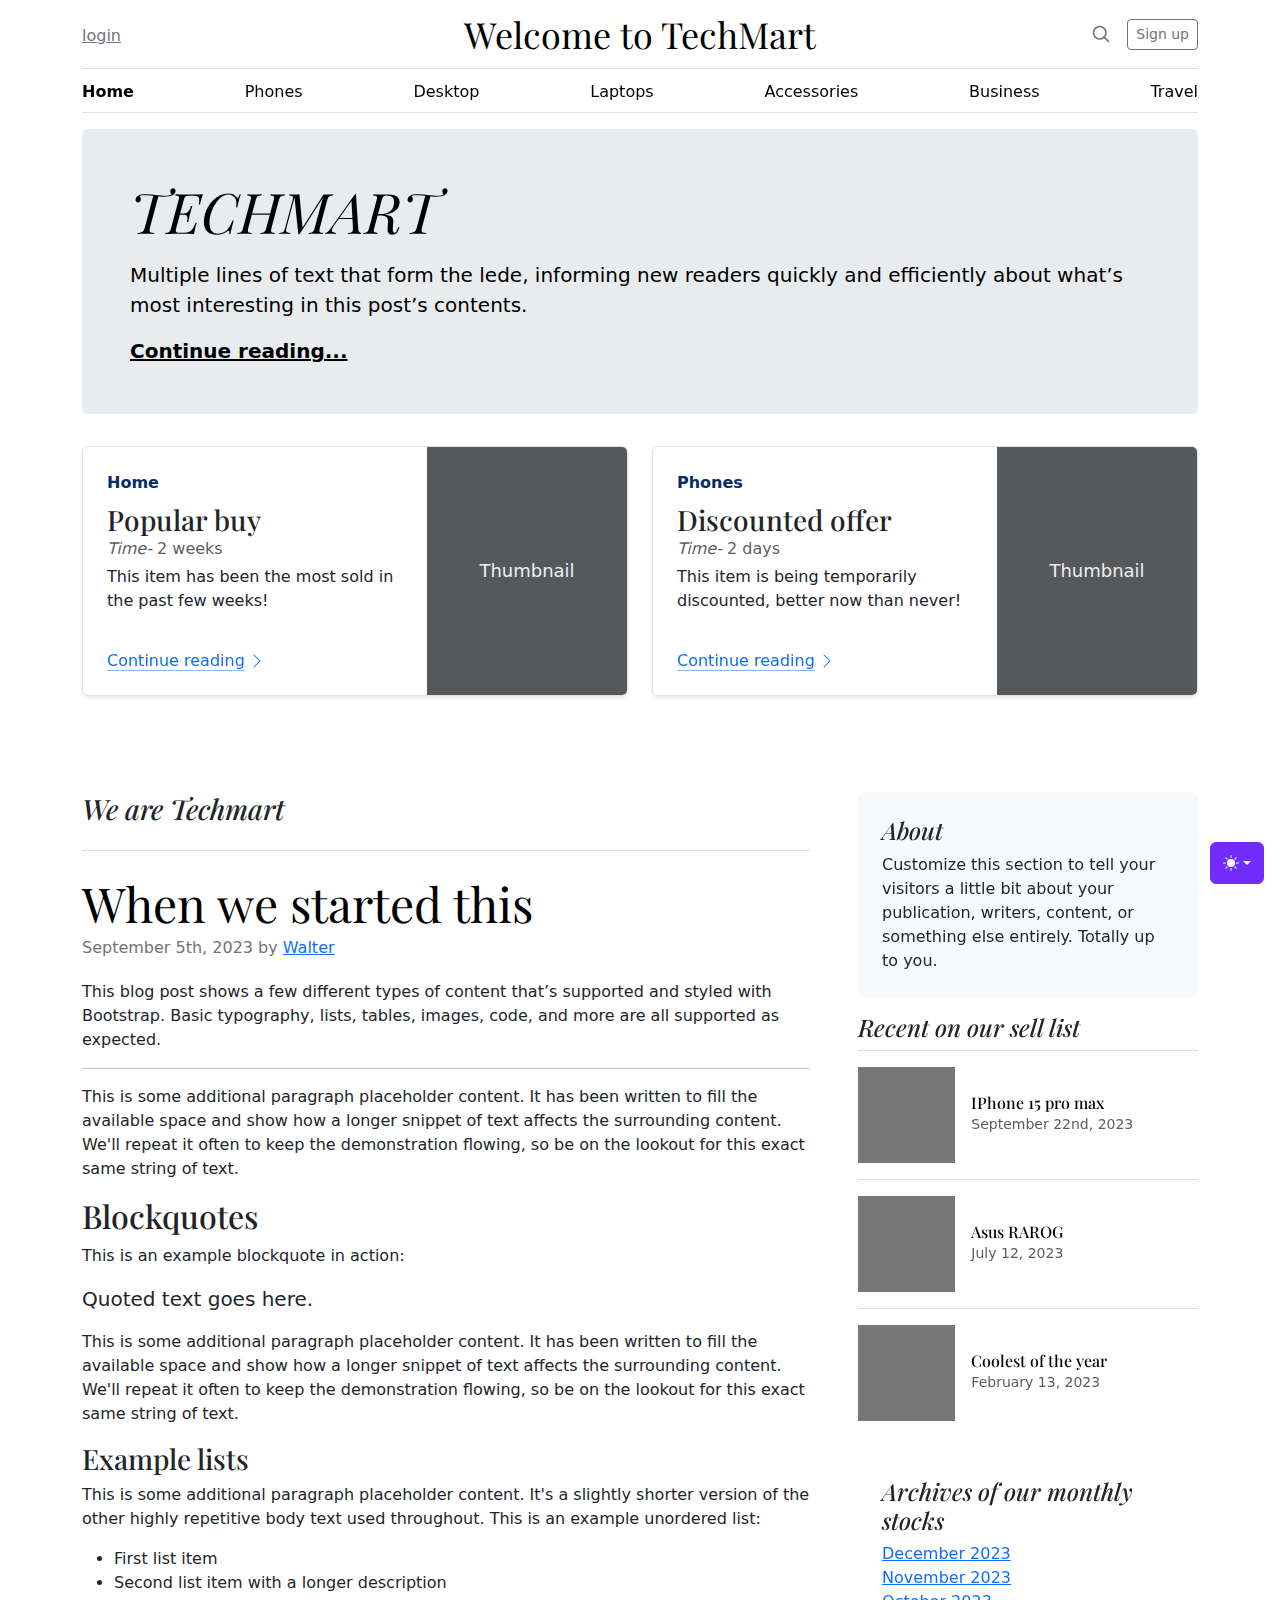
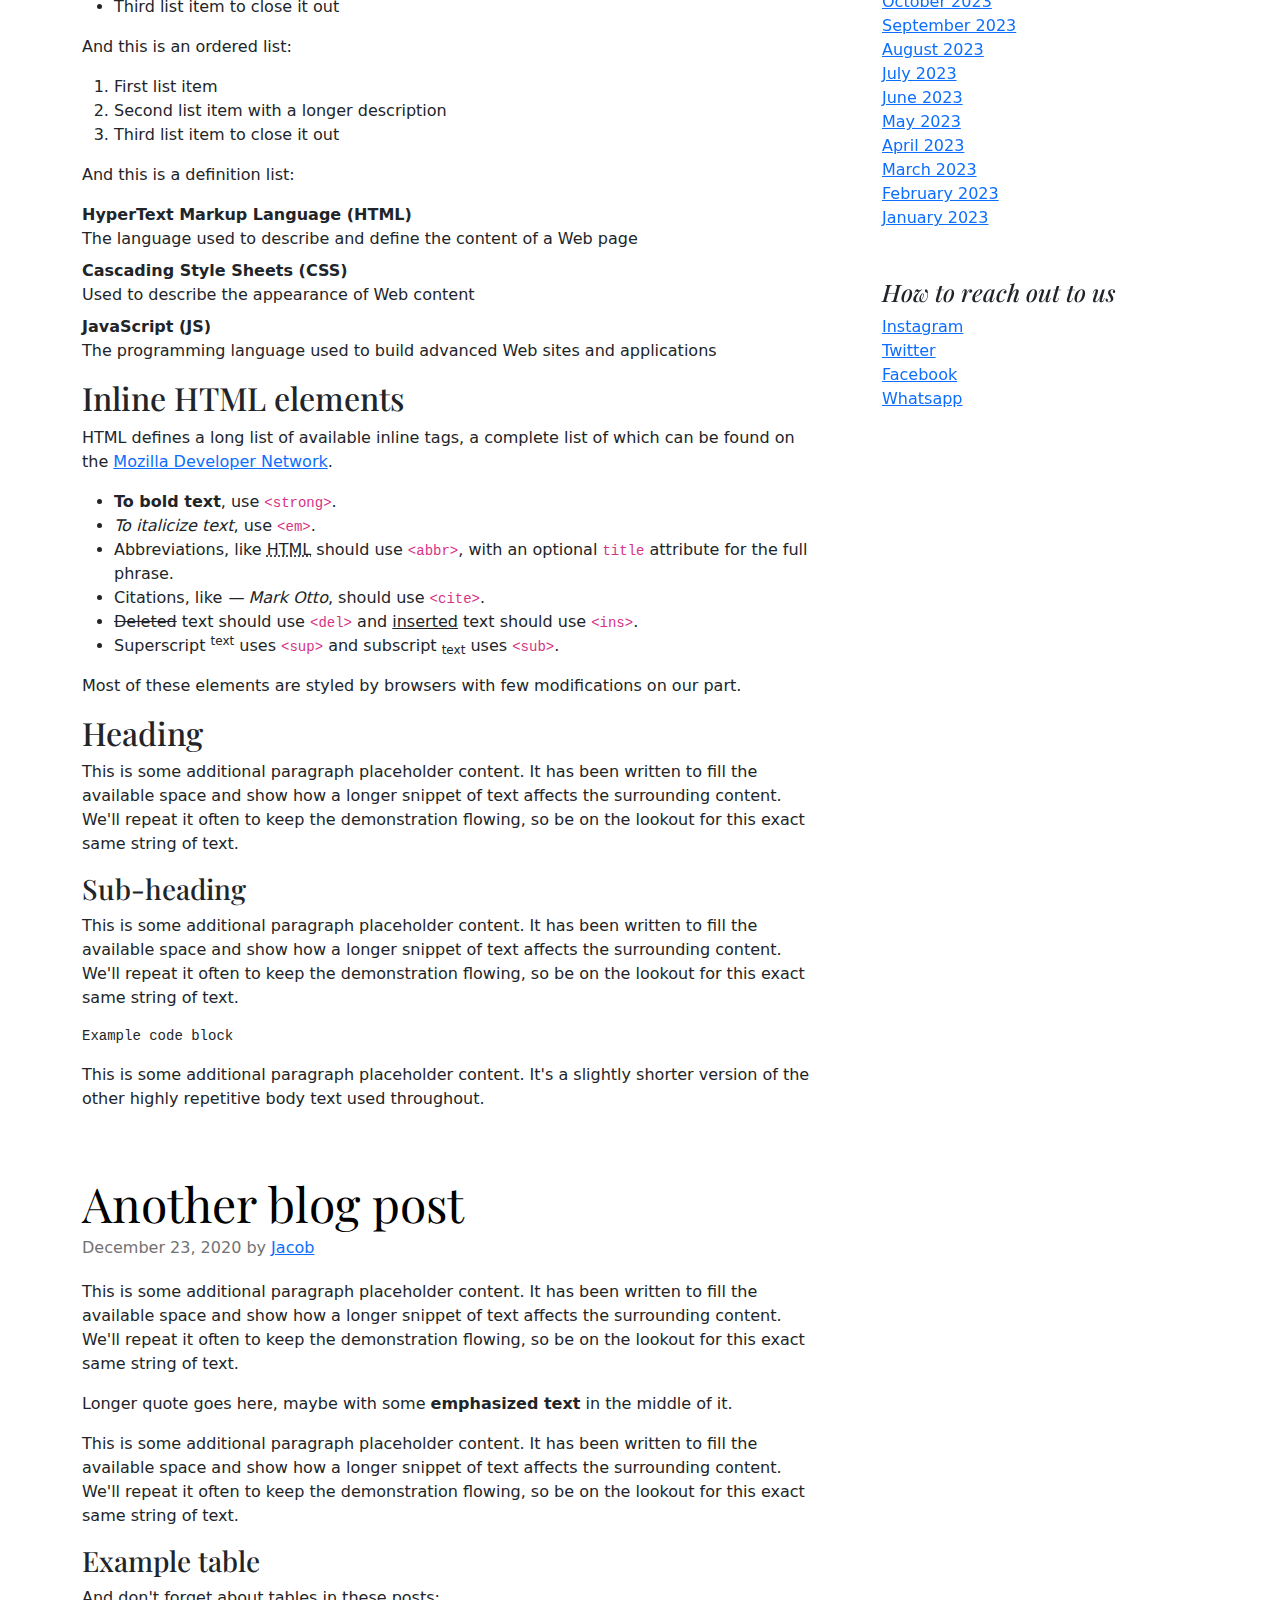
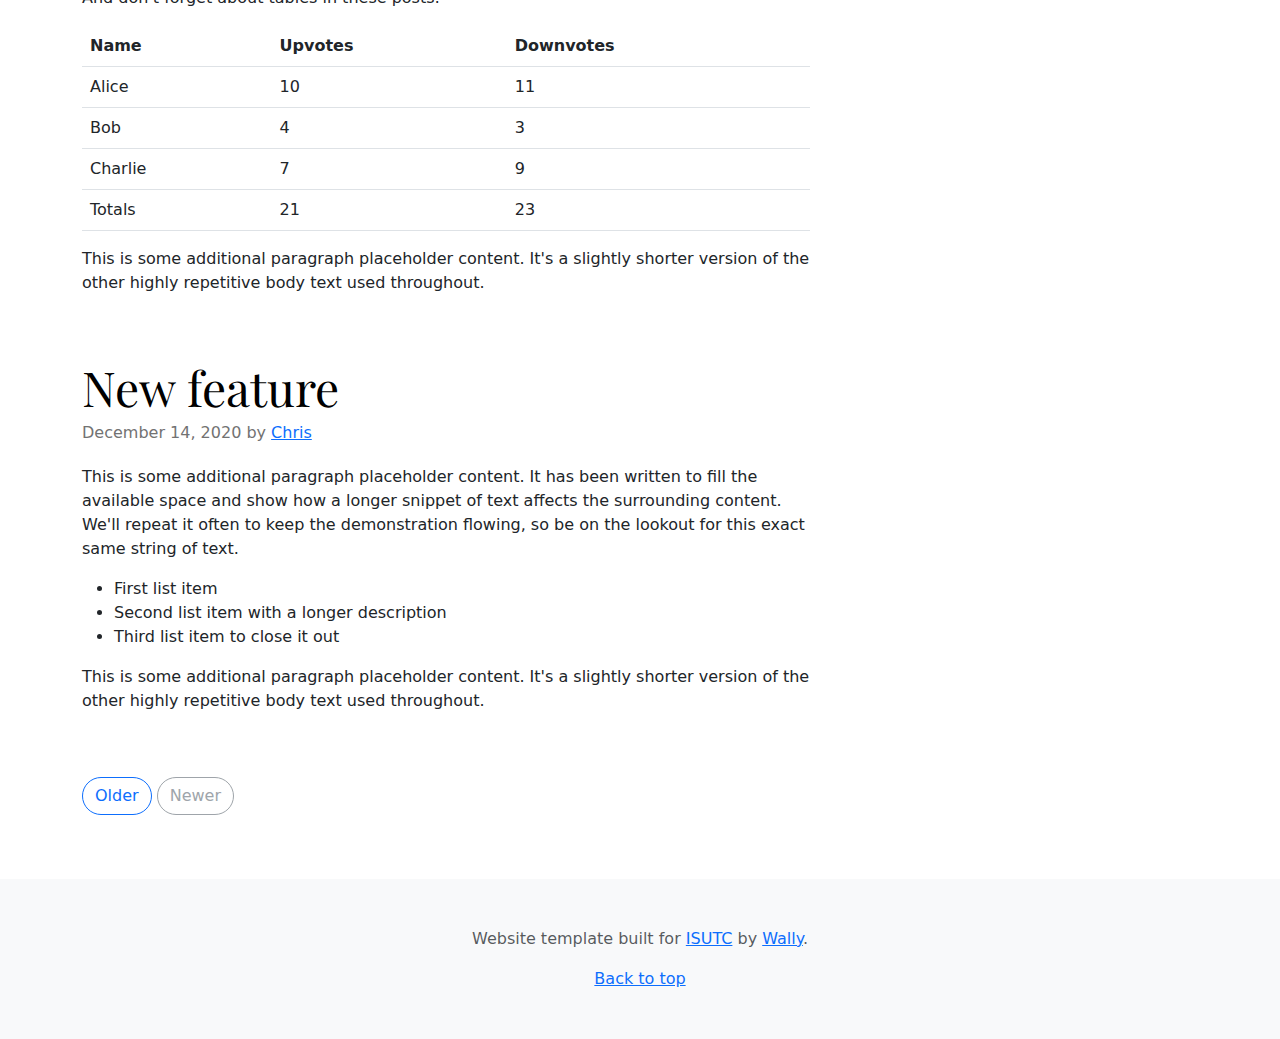
<file: PROJECT/index.html>
<!doctype html>
<html lang="en" data-bs-theme="auto">
  <head><script src="assets/js/color-modes.js"></script>

    <meta charset="utf-8">
    <meta name="viewport" content="width=device-width, initial-scale=1">
    <meta name="description" content="">
    <meta name="author" content="Mark Otto, Jacob Thornton, and Bootstrap contributors">
    <meta name="generator" content="Hugo 0.115.4">
    <title>Techmart</title>

    <link rel="canonical" href="blog">

    

    <!--link rel="stylesheet" href=""-->

<link href="assets/dist/css/bootstrap.min.css" rel="stylesheet">

    <style>
      .bd-placeholder-img {
        font-size: 1.125rem;
        text-anchor: middle;
        -webkit-user-select: none;
        -moz-user-select: none;
        user-select: none;
      }

      @media (min-width: 768px) {
        .bd-placeholder-img-lg {
          font-size: 3.5rem;
        }
      }

      .b-example-divider {
        width: 100%;
        height: 3rem;
        background-color: rgba(0, 0, 0, .1);
        border: solid rgba(0, 0, 0, .15);
        border-width: 1px 0;
        box-shadow: inset 0 .5em 1.5em rgba(0, 0, 0, .1), inset 0 .125em .5em rgba(0, 0, 0, .15);
      }

      .b-example-vr {
        flex-shrink: 0;
        width: 1.5rem;
        height: 100vh;
      }

      .bi {
        vertical-align: -.125em;
        fill: currentColor;
      }

      .nav-scroller {
        position: relative;
        z-index: 2;
        height: 2.75rem;
        overflow-y: hidden;
      }

      .nav-scroller .nav {
        display: flex;
        flex-wrap: nowrap;
        padding-bottom: 1rem;
        margin-top: -1px;
        overflow-x: auto;
        text-align: center;
        white-space: nowrap;
        -webkit-overflow-scrolling: touch;
      }

      .btn-bd-primary {
        --bd-violet-bg: #712cf9;
        --bd-violet-rgb: 112.520718, 44.062154, 249.437846;

        --bs-btn-font-weight: 600;
        --bs-btn-color: var(--bs-white);
        --bs-btn-bg: var(--bd-violet-bg);
        --bs-btn-border-color: var(--bd-violet-bg);
        --bs-btn-hover-color: var(--bs-white);
        --bs-btn-hover-bg: #6528e0;
        --bs-btn-hover-border-color: #6528e0;
        --bs-btn-focus-shadow-rgb: var(--bd-violet-rgb);
        --bs-btn-active-color: var(--bs-btn-hover-color);
        --bs-btn-active-bg: #5a23c8;
        --bs-btn-active-border-color: #5a23c8;
      }
      .bd-mode-toggle {
        z-index: 1500;
      }
    </style>

    
    <!-- Custom styles for this template -->
    <link href="https://fonts.googleapis.com/css?family=Playfair&#43;Display:700,900&amp;display=swap" rel="stylesheet">
    <!-- Custom styles for this template -->
    <link href="blog.css" rel="stylesheet">
  </head>
  <body>
    <svg xmlns="http://www.w3.org/2000/svg" class="d-none">
      <symbol id="check2" viewBox="0 0 16 16">
        <path d="M13.854 3.646a.5.5 0 0 1 0 .708l-7 7a.5.5 0 0 1-.708 0l-3.5-3.5a.5.5 0 1 1 .708-.708L6.5 10.293l6.646-6.647a.5.5 0 0 1 .708 0z"/>
      </symbol>
      <symbol id="circle-half" viewBox="0 0 16 16">
        <path d="M8 15A7 7 0 1 0 8 1v14zm0 1A8 8 0 1 1 8 0a8 8 0 0 1 0 16z"/>
      </symbol>
      <symbol id="moon-stars-fill" viewBox="0 0 16 16">
        <path d="M6 .278a.768.768 0 0 1 .08.858 7.208 7.208 0 0 0-.878 3.46c0 4.021 3.278 7.277 7.318 7.277.527 0 1.04-.055 1.533-.16a.787.787 0 0 1 .81.316.733.733 0 0 1-.031.893A8.349 8.349 0 0 1 8.344 16C3.734 16 0 12.286 0 7.71 0 4.266 2.114 1.312 5.124.06A.752.752 0 0 1 6 .278z"/>
        <path d="M10.794 3.148a.217.217 0 0 1 .412 0l.387 1.162c.173.518.579.924 1.097 1.097l1.162.387a.217.217 0 0 1 0 .412l-1.162.387a1.734 1.734 0 0 0-1.097 1.097l-.387 1.162a.217.217 0 0 1-.412 0l-.387-1.162A1.734 1.734 0 0 0 9.31 6.593l-1.162-.387a.217.217 0 0 1 0-.412l1.162-.387a1.734 1.734 0 0 0 1.097-1.097l.387-1.162zM13.863.099a.145.145 0 0 1 .274 0l.258.774c.115.346.386.617.732.732l.774.258a.145.145 0 0 1 0 .274l-.774.258a1.156 1.156 0 0 0-.732.732l-.258.774a.145.145 0 0 1-.274 0l-.258-.774a1.156 1.156 0 0 0-.732-.732l-.774-.258a.145.145 0 0 1 0-.274l.774-.258c.346-.115.617-.386.732-.732L13.863.1z"/>
      </symbol>
      <symbol id="sun-fill" viewBox="0 0 16 16">
        <path d="M8 12a4 4 0 1 0 0-8 4 4 0 0 0 0 8zM8 0a.5.5 0 0 1 .5.5v2a.5.5 0 0 1-1 0v-2A.5.5 0 0 1 8 0zm0 13a.5.5 0 0 1 .5.5v2a.5.5 0 0 1-1 0v-2A.5.5 0 0 1 8 13zm8-5a.5.5 0 0 1-.5.5h-2a.5.5 0 0 1 0-1h2a.5.5 0 0 1 .5.5zM3 8a.5.5 0 0 1-.5.5h-2a.5.5 0 0 1 0-1h2A.5.5 0 0 1 3 8zm10.657-5.657a.5.5 0 0 1 0 .707l-1.414 1.415a.5.5 0 1 1-.707-.708l1.414-1.414a.5.5 0 0 1 .707 0zm-9.193 9.193a.5.5 0 0 1 0 .707L3.05 13.657a.5.5 0 0 1-.707-.707l1.414-1.414a.5.5 0 0 1 .707 0zm9.193 2.121a.5.5 0 0 1-.707 0l-1.414-1.414a.5.5 0 0 1 .707-.707l1.414 1.414a.5.5 0 0 1 0 .707zM4.464 4.465a.5.5 0 0 1-.707 0L2.343 3.05a.5.5 0 1 1 .707-.707l1.414 1.414a.5.5 0 0 1 0 .708z"/>
      </symbol>
    </svg>

    <div class="dropdown position-fixed bottom-0 end-0 mb-3 me-3 bd-mode-toggle">
      <button class="btn btn-bd-primary py-2 dropdown-toggle d-flex align-items-center"
              id="bd-theme"
              type="button"
              aria-expanded="false"
              data-bs-toggle="dropdown"
              aria-label="Toggle theme (auto)">
        <svg class="bi my-1 theme-icon-active" width="1em" height="1em"><use href="#circle-half"></use></svg>
        <span class="visually-hidden" id="bd-theme-text">Toggle theme</span>
      </button>
      <ul class="dropdown-menu dropdown-menu-end shadow" aria-labelledby="bd-theme-text">
        <li>
          <button type="button" class="dropdown-item d-flex align-items-center" data-bs-theme-value="light" aria-pressed="false">
            <svg class="bi me-2 opacity-50 theme-icon" width="1em" height="1em"><use href="#sun-fill"></use></svg>
            Light
            <svg class="bi ms-auto d-none" width="1em" height="1em"><use href="#check2"></use></svg>
          </button>
        </li>
        <li>
          <button type="button" class="dropdown-item d-flex align-items-center" data-bs-theme-value="dark" aria-pressed="false">
            <svg class="bi me-2 opacity-50 theme-icon" width="1em" height="1em"><use href="#moon-stars-fill"></use></svg>
            Dark
            <svg class="bi ms-auto d-none" width="1em" height="1em"><use href="#check2"></use></svg>
          </button>
        </li>
        <li>
          <button type="button" class="dropdown-item d-flex align-items-center active" data-bs-theme-value="auto" aria-pressed="true">
            <svg class="bi me-2 opacity-50 theme-icon" width="1em" height="1em"><use href="#circle-half"></use></svg>
            Auto
            <svg class="bi ms-auto d-none" width="1em" height="1em"><use href="#check2"></use></svg>
          </button>
        </li>
      </ul>
    </div>

    
<svg xmlns="http://www.w3.org/2000/svg" class="d-none">
  <symbol id="aperture" fill="none" stroke="currentColor" stroke-linecap="round" stroke-linejoin="round" stroke-width="2" viewBox="0 0 24 24">
    <circle cx="12" cy="12" r="10"/>
    <path d="M14.31 8l5.74 9.94M9.69 8h11.48M7.38 12l5.74-9.94M9.69 16L3.95 6.06M14.31 16H2.83m13.79-4l-5.74 9.94"/>
  </symbol>
  <symbol id="cart" viewBox="0 0 16 16">
    <path d="M0 1.5A.5.5 0 0 1 .5 1H2a.5.5 0 0 1 .485.379L2.89 3H14.5a.5.5 0 0 1 .49.598l-1 5a.5.5 0 0 1-.465.401l-9.397.472L4.415 11H13a.5.5 0 0 1 0 1H4a.5.5 0 0 1-.491-.408L2.01 3.607 1.61 2H.5a.5.5 0 0 1-.5-.5zM3.102 4l.84 4.479 9.144-.459L13.89 4H3.102zM5 12a2 2 0 1 0 0 4 2 2 0 0 0 0-4zm7 0a2 2 0 1 0 0 4 2 2 0 0 0 0-4zm-7 1a1 1 0 1 1 0 2 1 1 0 0 1 0-2zm7 0a1 1 0 1 1 0 2 1 1 0 0 1 0-2z"/>
  </symbol>
  <symbol id="chevron-right" viewBox="0 0 16 16">
    <path fill-rule="evenodd" d="M4.646 1.646a.5.5 0 0 1 .708 0l6 6a.5.5 0 0 1 0 .708l-6 6a.5.5 0 0 1-.708-.708L10.293 8 4.646 2.354a.5.5 0 0 1 0-.708z"/>
  </symbol>
</svg>

<div class="container">
  <header class="border-bottom lh-1 py-3">
    <div class="row flex-nowrap justify-content-between align-items-center">
      <div class="col-4 pt-1">
        <a class="link-secondary" href="#">login</a>
      </div>
      <div class="col-4 text-center">
        <a class="blog-header-logo text-body-emphasis text-decoration-none" href="#">Welcome to TechMart</a>
      </div>
      <div class="col-4 d-flex justify-content-end align-items-center">
        <a class="link-secondary" href="#" aria-label="Search">
          <svg xmlns="http://www.w3.org/2000/svg" width="20" height="20" fill="none" stroke="currentColor" stroke-linecap="round" stroke-linejoin="round" stroke-width="2" class="mx-3" role="img" viewBox="0 0 24 24"><title>Search</title><circle cx="10.5" cy="10.5" r="7.5"/><path d="M21 21l-5.2-5.2"/></svg>
        </a>
        <a class="btn btn-sm btn-outline-secondary" href="#">Sign up</a>
      </div>
    </div>
  </header>

  <div class="nav-scroller py-1 mb-3 border-bottom">
    <nav class="nav nav-underline justify-content-between">
      <a class="nav-item nav-link link-body-emphasis active" href="#">Home</a>
      <a class="nav-item nav-link link-body-emphasis" href="Phone.html">Phones</a>
      <a class="nav-item nav-link link-body-emphasis" href="Desktop.html">Desktop</a>
      <a class="nav-item nav-link link-body-emphasis" href="Laptop.html">Laptops</a>
      <a class="nav-item nav-link link-body-emphasis" href="Acessories.html">Accessories</a>
      <a class="nav-item nav-link link-body-emphasis" href="#">Business</a>
      <a class="nav-item nav-link link-body-emphasis" href="#">Travel</a>
    </nav>
  </div>
</div>

<main class="container">
  <div class="p-4 p-md-5 mb-4 rounded text-body-emphasis bg-body-secondary" id="test">
    <div class="col-lg-6 px-0"></div>
      <h1 class="display-4 fst-italic" style="outline: white;">TECHMART</h1>
      <p class="lead my-3" style="outline: white;">Multiple lines of text that form the lede, informing new readers quickly and efficiently about what’s most interesting in this post’s contents.</p>
      <p class="lead mb-0" style="outline: white;"><a href="#" class="text-body-emphasis fw-bold">Continue reading...</a></p>
    </div>
  </div>
  <div class="scrolling-wrapper row flex-row flex-nowrap mt-4 pb-4 pt-2 row mb-5">
    <div class="col-md-6">
      <div class="row g-0 border rounded overflow-hidden flex-md-row mb-4 shadow-sm h-md-250 position-relative">
        <div class="col p-4 d-flex flex-column position-static">
          <strong class="d-inline-block mb-2 text-primary-emphasis">Home</strong>
          <h3 class="mb-0">Popular buy</h3>
          <div class="mb-1 text-body-secondary"><i>Time-</i> 2 weeks</div>
          <p class="card-text mb-auto">This item has been the most sold in the past few weeks!</p>
          <a href="Acessories.html" class="icon-link gap-1 icon-link-hover stretched-link">
            Continue reading
            <svg class="bi"><use xlink:href="#chevron-right"/></svg>
          </a>
        </div>
        <div class="col-auto d-none d-lg-block">
          <svg class="bd-placeholder-img" width="200" height="250" xmlns="http://www.w3.org/2000/svg" role="img" aria-label="Placeholder: Thumbnail" preserveAspectRatio="xMidYMid slice" focusable="false"><title>Placeholder</title><rect width="100%" height="100%" fill="#55595c"/><text x="50%" y="50%" fill="#eceeef" dy=".3em">Thumbnail</text></svg>
        </div>
      </div>
    </div>
    <div class="col-md-6">
      <div class="row g-0 border rounded overflow-hidden flex-md-row mb-4 shadow-sm h-md-250 position-relative">
        <div class="col p-4 d-flex flex-column position-static">
          <strong class="d-inline-block mb-2 text-primary-emphasis">Phones</strong>
          <h3 class="mb-0">Discounted offer</h3>
          <div class="mb-1 text-body-secondary"><i>Time-</i> 2 days</div>
          <p class="card-text mb-auto">This item is being temporarily discounted, better now than never!</p>
          <a href="Phone.html" class="icon-link gap-1 icon-link-hover stretched-link">
            Continue reading
            <svg class="bi"><use xlink:href="#chevron-right"/></svg>
          </a>
        </div>
        <div class="col-auto d-none d-lg-block">
          <svg class="bd-placeholder-img" width="200" height="250" xmlns="http://www.w3.org/2000/svg" role="img" aria-label="Placeholder: Thumbnail" preserveAspectRatio="xMidYMid slice" focusable="false"><title>Placeholder</title><rect width="100%" height="100%" fill="#55595c"/><text x="50%" y="50%" fill="#eceeef" dy=".3em">Thumbnail</text></svg>
        </div>
      </div>
    </div>
    <div class="col-md-6">
      <div class="row g-0 border rounded overflow-hidden flex-md-row mb-4 shadow-sm h-md-250 position-relative">
        <div class="col p-4 d-flex flex-column position-static">
          <strong class="d-inline-block mb-2 text-primary-emphasis">Desktop</strong>
          <h3 class="mb-0">Discounted offer</h3>
          <div class="mb-1 text-body-secondary"><i>Time-</i> 2 weeks</div>
          <p class="card-text mb-auto">This item is being temporarily discounted, better now than never!</p>
          <a href="Desktop.html" class="icon-link gap-1 icon-link-hover stretched-link">
            Continue reading
            <svg class="bi"><use xlink:href="#chevron-right"/></svg>
          </a>
        </div>
        <div class="col-auto d-none d-lg-block">
          <svg class="bd-placeholder-img" width="200" height="250" xmlns="http://www.w3.org/2000/svg" role="img" aria-label="Placeholder: Thumbnail" preserveAspectRatio="xMidYMid slice" focusable="false"><title>Placeholder</title><rect width="100%" height="100%" fill="#55595c"/><text x="50%" y="50%" fill="#eceeef" dy=".3em">Thumbnail</text></svg>
        </div>
      </div>
    </div>
    <div class="col-md-6">
      <div class="row g-0 border rounded overflow-hidden flex-md-row mb-4 shadow-sm h-md-250 position-relative">
        <div class="col p-4 d-flex flex-column position-static">
          <strong class="d-inline-block mb-2 text-primary-emphasis">Laptop</strong>
          <h3 class="mb-0">Discounted offer</h3>
          <div class="mb-1 text-body-secondary"><i>Time-</i> 1 weeks</div>
          <p class="card-text mb-auto">This item is being temporarily discounted, better now than never!</p>
          <a href="Laptop.html" class="icon-link gap-1 icon-link-hover stretched-link">
            Continue reading
            <svg class="bi"><use xlink:href="#chevron-right"/></svg>
          </a>
        </div>
        <div class="col-auto d-none d-lg-block">
          <svg class="bd-placeholder-img" width="200" height="250" xmlns="http://www.w3.org/2000/svg" role="img" aria-label="Placeholder: Thumbnail" preserveAspectRatio="xMidYMid slice" focusable="false"><title>Placeholder</title><rect width="100%" height="100%" fill="#55595c"/><text x="50%" y="50%" fill="#eceeef" dy=".3em">Thumbnail</text></svg>
        </div>
      </div>
    </div>
  </div>
  <div class="row g-5">
    <div class="col-md-8">
      <h3 class="pb-4 mb-4 fst-italic border-bottom">
        We are Techmart
      </h3>

      <article class="blog-post">
        <h2 class="display-5 link-body-emphasis mb-1">When we started this</h2>
        <p class="blog-post-meta">September 5th, 2023 by <a href="#">Walter</a></p>

        <p>This blog post shows a few different types of content that’s supported and styled with Bootstrap. Basic typography, lists, tables, images, code, and more are all supported as expected.</p>
        <hr>
        <p>This is some additional paragraph placeholder content. It has been written to fill the available space and show how a longer snippet of text affects the surrounding content. We'll repeat it often to keep the demonstration flowing, so be on the lookout for this exact same string of text.</p>
        <h2>Blockquotes</h2>
        <p>This is an example blockquote in action:</p>
        <blockquote class="blockquote">
          <p>Quoted text goes here.</p>
        </blockquote>
        <p>This is some additional paragraph placeholder content. It has been written to fill the available space and show how a longer snippet of text affects the surrounding content. We'll repeat it often to keep the demonstration flowing, so be on the lookout for this exact same string of text.</p>
        <h3>Example lists</h3>
        <p>This is some additional paragraph placeholder content. It's a slightly shorter version of the other highly repetitive body text used throughout. This is an example unordered list:</p>
        <ul>
          <li>First list item</li>
          <li>Second list item with a longer description</li>
          <li>Third list item to close it out</li>
        </ul>
        <p>And this is an ordered list:</p>
        <ol>
          <li>First list item</li>
          <li>Second list item with a longer description</li>
          <li>Third list item to close it out</li>
        </ol>
        <p>And this is a definition list:</p>
        <dl>
          <dt>HyperText Markup Language (HTML)</dt>
          <dd>The language used to describe and define the content of a Web page</dd>
          <dt>Cascading Style Sheets (CSS)</dt>
          <dd>Used to describe the appearance of Web content</dd>
          <dt>JavaScript (JS)</dt>
          <dd>The programming language used to build advanced Web sites and applications</dd>
        </dl>
        <h2>Inline HTML elements</h2>
        <p>HTML defines a long list of available inline tags, a complete list of which can be found on the <a href="https://developer.mozilla.org/en-US/docs/Web/HTML/Element">Mozilla Developer Network</a>.</p>
        <ul>
          <li><strong>To bold text</strong>, use <code class="language-plaintext highlighter-rouge">&lt;strong&gt;</code>.</li>
          <li><em>To italicize text</em>, use <code class="language-plaintext highlighter-rouge">&lt;em&gt;</code>.</li>
          <li>Abbreviations, like <abbr title="HyperText Markup Language">HTML</abbr> should use <code class="language-plaintext highlighter-rouge">&lt;abbr&gt;</code>, with an optional <code class="language-plaintext highlighter-rouge">title</code> attribute for the full phrase.</li>
          <li>Citations, like <cite>— Mark Otto</cite>, should use <code class="language-plaintext highlighter-rouge">&lt;cite&gt;</code>.</li>
          <li><del>Deleted</del> text should use <code class="language-plaintext highlighter-rouge">&lt;del&gt;</code> and <ins>inserted</ins> text should use <code class="language-plaintext highlighter-rouge">&lt;ins&gt;</code>.</li>
          <li>Superscript <sup>text</sup> uses <code class="language-plaintext highlighter-rouge">&lt;sup&gt;</code> and subscript <sub>text</sub> uses <code class="language-plaintext highlighter-rouge">&lt;sub&gt;</code>.</li>
        </ul>
        <p>Most of these elements are styled by browsers with few modifications on our part.</p>
        <h2>Heading</h2>
        <p>This is some additional paragraph placeholder content. It has been written to fill the available space and show how a longer snippet of text affects the surrounding content. We'll repeat it often to keep the demonstration flowing, so be on the lookout for this exact same string of text.</p>
        <h3>Sub-heading</h3>
        <p>This is some additional paragraph placeholder content. It has been written to fill the available space and show how a longer snippet of text affects the surrounding content. We'll repeat it often to keep the demonstration flowing, so be on the lookout for this exact same string of text.</p>
        <pre><code>Example code block</code></pre>
        <p>This is some additional paragraph placeholder content. It's a slightly shorter version of the other highly repetitive body text used throughout.</p>
      </article>

      <article class="blog-post">
        <h2 class="display-5 link-body-emphasis mb-1">Another blog post</h2>
        <p class="blog-post-meta">December 23, 2020 by <a href="#">Jacob</a></p>

        <p>This is some additional paragraph placeholder content. It has been written to fill the available space and show how a longer snippet of text affects the surrounding content. We'll repeat it often to keep the demonstration flowing, so be on the lookout for this exact same string of text.</p>
        <blockquote>
          <p>Longer quote goes here, maybe with some <strong>emphasized text</strong> in the middle of it.</p>
        </blockquote>
        <p>This is some additional paragraph placeholder content. It has been written to fill the available space and show how a longer snippet of text affects the surrounding content. We'll repeat it often to keep the demonstration flowing, so be on the lookout for this exact same string of text.</p>
        <h3>Example table</h3>
        <p>And don't forget about tables in these posts:</p>
        <table class="table">
          <thead>
            <tr>
              <th>Name</th>
              <th>Upvotes</th>
              <th>Downvotes</th>
            </tr>
          </thead>
          <tbody>
            <tr>
              <td>Alice</td>
              <td>10</td>
              <td>11</td>
            </tr>
            <tr>
              <td>Bob</td>
              <td>4</td>
              <td>3</td>
            </tr>
            <tr>
              <td>Charlie</td>
              <td>7</td>
              <td>9</td>
            </tr>
          </tbody>
          <tfoot>
            <tr>
              <td>Totals</td>
              <td>21</td>
              <td>23</td>
            </tr>
          </tfoot>
        </table>

        <p>This is some additional paragraph placeholder content. It's a slightly shorter version of the other highly repetitive body text used throughout.</p>
      </article>

      <article class="blog-post">
        <h2 class="display-5 link-body-emphasis mb-1">New feature</h2>
        <p class="blog-post-meta">December 14, 2020 by <a href="#">Chris</a></p>

        <p>This is some additional paragraph placeholder content. It has been written to fill the available space and show how a longer snippet of text affects the surrounding content. We'll repeat it often to keep the demonstration flowing, so be on the lookout for this exact same string of text.</p>
        <ul>
          <li>First list item</li>
          <li>Second list item with a longer description</li>
          <li>Third list item to close it out</li>
        </ul>
        <p>This is some additional paragraph placeholder content. It's a slightly shorter version of the other highly repetitive body text used throughout.</p>
      </article>

      <nav class="blog-pagination" aria-label="Pagination">
        <a class="btn btn-outline-primary rounded-pill" href="#">Older</a>
        <a class="btn btn-outline-secondary rounded-pill disabled" aria-disabled="true">Newer</a>
      </nav>

    </div>

    <div class="col-md-4">
      <div class="position-sticky" style="top: 2rem;">
        <div class="p-4 mb-3 bg-body-tertiary rounded">
          <h4 class="fst-italic">About</h4>
          <p class="mb-0">Customize this section to tell your visitors a little bit about your publication, writers, content, or something else entirely. Totally up to you.</p>
        </div>

        <div>
          <h4 class="fst-italic">Recent on our sell list</h4>
          <ul class="list-unstyled">
            <li>
              <a class="d-flex flex-column flex-lg-row gap-3 align-items-start align-items-lg-center py-3 link-body-emphasis text-decoration-none border-top" href="#">
                <svg class="bd-placeholder-img" width="100%" height="96" xmlns="http://www.w3.org/2000/svg" aria-hidden="true" preserveAspectRatio="xMidYMid slice" focusable="false"><rect width="100%" height="100%" fill="#777"/></svg>
                <div class="col-lg-8">
                  <h6 class="mb-0">IPhone 15 pro max</h6>
                  <small class="text-body-secondary">September 22nd, 2023</small>
                </div>
              </a>
            </li>
            <li>
              <a class="d-flex flex-column flex-lg-row gap-3 align-items-start align-items-lg-center py-3 link-body-emphasis text-decoration-none border-top" href="#">
                <svg class="bd-placeholder-img" width="100%" height="96" xmlns="http://www.w3.org/2000/svg" aria-hidden="true" preserveAspectRatio="xMidYMid slice" focusable="false"><rect width="100%" height="100%" fill="#777"/></svg>
                <div class="col-lg-8">
                  <h6 class="mb-0">Asus RAROG </h6>
                  <small class="text-body-secondary">July 12, 2023</small>
                </div>
              </a>
            </li>
            <li>
              <a class="d-flex flex-column flex-lg-row gap-3 align-items-start align-items-lg-center py-3 link-body-emphasis text-decoration-none border-top" href="#">
                <svg class="bd-placeholder-img" width="100%" height="96" xmlns="http://www.w3.org/2000/svg" aria-hidden="true" preserveAspectRatio="xMidYMid slice" focusable="false"><rect width="100%" height="100%" fill="#777"/></svg>
                <div class="col-lg-8">
                  <h6 class="mb-0">Coolest of the year</h6>
                  <small class="text-body-secondary">February 13, 2023</small>
                </div>
              </a>
            </li>
          </ul>
        </div>

        <div class="p-4">
          <h4 class="fst-italic">Archives of our monthly stocks</h4>
          <ol class="list-unstyled mb-0">
            <li><a href="#">December 2023</a></li>
            <li><a href="#">November 2023</a></li>
            <li><a href="#">October 2023</a></li>
            <li><a href="#">September 2023</a></li>
            <li><a href="#">August 2023</a></li>
            <li><a href="#">July 2023</a></li>
            <li><a href="#">June 2023</a></li>
            <li><a href="#">May 2023</a></li>
            <li><a href="#">April 2023</a></li>
            <li><a href="#">March 2023</a></li>
            <li><a href="#">February 2023</a></li>
            <li><a href="#">January 2023</a></li>
          </ol>
        </div>

        <div class="p-4">
          <h4 class="fst-italic">How to reach out to us</h4>
          <ol class="list-unstyled">
            <li><a href="#">Instagram</a></li>
            <li><a href="#">Twitter</a></li>
            <li><a href="#">Facebook</a></li>
            <li><a href="#">Whatsapp</a></li>
          </ol>
        </div>
      </div>
    </div>
  </div>

</main>

<footer class="py-5 text-center text-body-secondary bg-body-tertiary">
  <p>Website template built for <a href="https://isutc.ac.mz/">ISUTC</a> by <a href="#">Wally</a>.</p>
  <p class="mb-0">
    <a href="#">Back to top</a>
  </p>
</footer>
<script src="assets/dist/js/bootstrap.bundle.min.js"></script>

    </body>
</html>
</file>
<file: PROJECT/blog.css>
/* stylelint-disable stylistic/selector-list-comma-newline-after */
.scrolling-wrapper{
	overflow-x: auto;
}

#test {
  background-image: url('file:fotos/Body.png');
  background-size: cover; /* This will make the image cover the entire background */
  background-repeat: no-repeat; /* This will prevent the image from repeating */
  /* Add any other background properties or styles here */
}



.blog-header-logo {
  font-family: "Playfair Display", Georgia, "Times New Roman", serif/*rtl:Amiri, Georgia, "Times New Roman", serif*/;
  font-size: 2.25rem;
}

.blog-header-logo:hover {
  text-decoration: none;
}

h1, h2, h3, h4, h5, h6 {
  font-family: "Playfair Display", Georgia, "Times New Roman", serif/*rtl:Amiri, Georgia, "Times New Roman", serif*/;
}

.flex-auto {
  flex: 0 0 auto;
}

.h-250 { height: 250px; }
@media (min-width: 768px) {
  .h-md-250 { height: 250px; }
}

/* Pagination */
.blog-pagination {
  margin-bottom: 4rem;
}

/*
 * Blog posts
 */
.blog-post {
  margin-bottom: 4rem;
}
.blog-post-meta {
  margin-bottom: 1.25rem;
  color: #727272;
}
</file>
